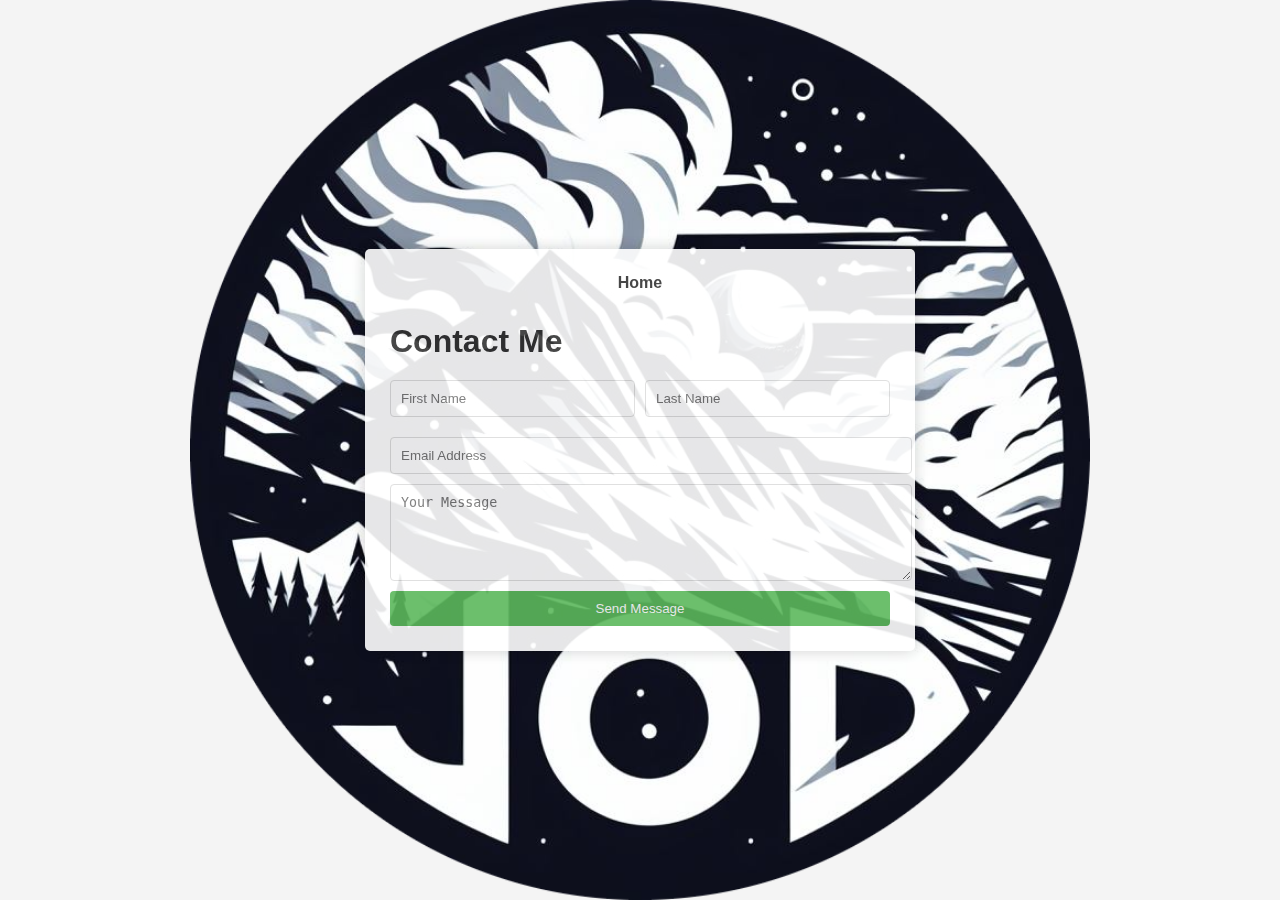
<file: contact.html>
<!DOCTYPE html>
<html lang="en">
<head>
    <meta charset="UTF-8">
    <meta http-equiv="X-UA-Compatible" content="IE=edge">
    <meta name="viewport" content="width=device-width, initial-scale=1.0">
    <title>Contact Form</title>
    <link rel="stylesheet" href="contact.css">
</head>
<style>
  body{
    background-image:url("images/OIG\ \(1\)-modified.png");
    background-repeat: no-repeat;
    background-size: contain;
      background-position: center;
  }
</style>
<body>
    <div class="container">
        <header>
            <nav>
                <a class="nav-link" href="index.html">Home</a>
            </nav>
        </header>
        <form action="https://formspree.io/f/mnqkndlb" method="POST" class="contact-form">
            <h1>Contact Me</h1>
            <div class="input-group">
                <input type="text" name="first" placeholder="First Name" autocomplete="off" required>
                <input type="text" name="last" placeholder="Last Name" autocomplete="off" required>
            </div>
            <input type="email" name="email" placeholder="Email Address" autocomplete="off" required>
            <textarea rows="5" name="message" placeholder="Your Message" required></textarea>
            <button type="submit" class="send-btn">Send Message</button>
        </form>
    </div>
</body>
</html>
</file>
<file: contact.css>
body {
  margin: 0;
  padding: 0;
  font-family: 'Arial', sans-serif;
  background: #f4f4f4;
  display: flex;
  justify-content: center;
  align-items: center;
  height: 100vh;
}

.container {
  width: 100%;
  max-width: 500px;
  background: white;
  padding: 25px;
  border-radius: 5px;
  box-shadow: 0px 0px 15px rgba(0, 0, 0, 0.2);
  opacity: 0.9;
}

.contact-form {
  display: flex;
  flex-direction: column;
}

.contact-form h1 {
  color: #333;
  margin-bottom: 20px;
}

.contact-form .input-group {
  display: flex;
  gap: 10px;
  margin-bottom: 10px;
}

.contact-form input,
.contact-form textarea {
  padding: 10px;
  border: 1px solid #ddd;
  border-radius: 4px;
  margin-bottom: 10px;
  width: 100%;
}

.contact-form textarea {
  resize: vertical;
}

.contact-form .send-btn {
  padding: 10px 20px;
  background: #5cb85c;
  border: none;
  border-radius: 4px;
  color: white;
  cursor: pointer;
  transition: background 0.3s ease;
}

.contact-form .send-btn:hover {
  background: #4cae4c;
}

.nav-link {
  display: block;
  text-align: center;
  margin-bottom: 10px;
  text-decoration: none;
  color: #333;
  font-weight: bold;
}

@media (max-width: 768px) {
  .contact-form .input-group {
      flex-direction: column;
  }
}
</file>
